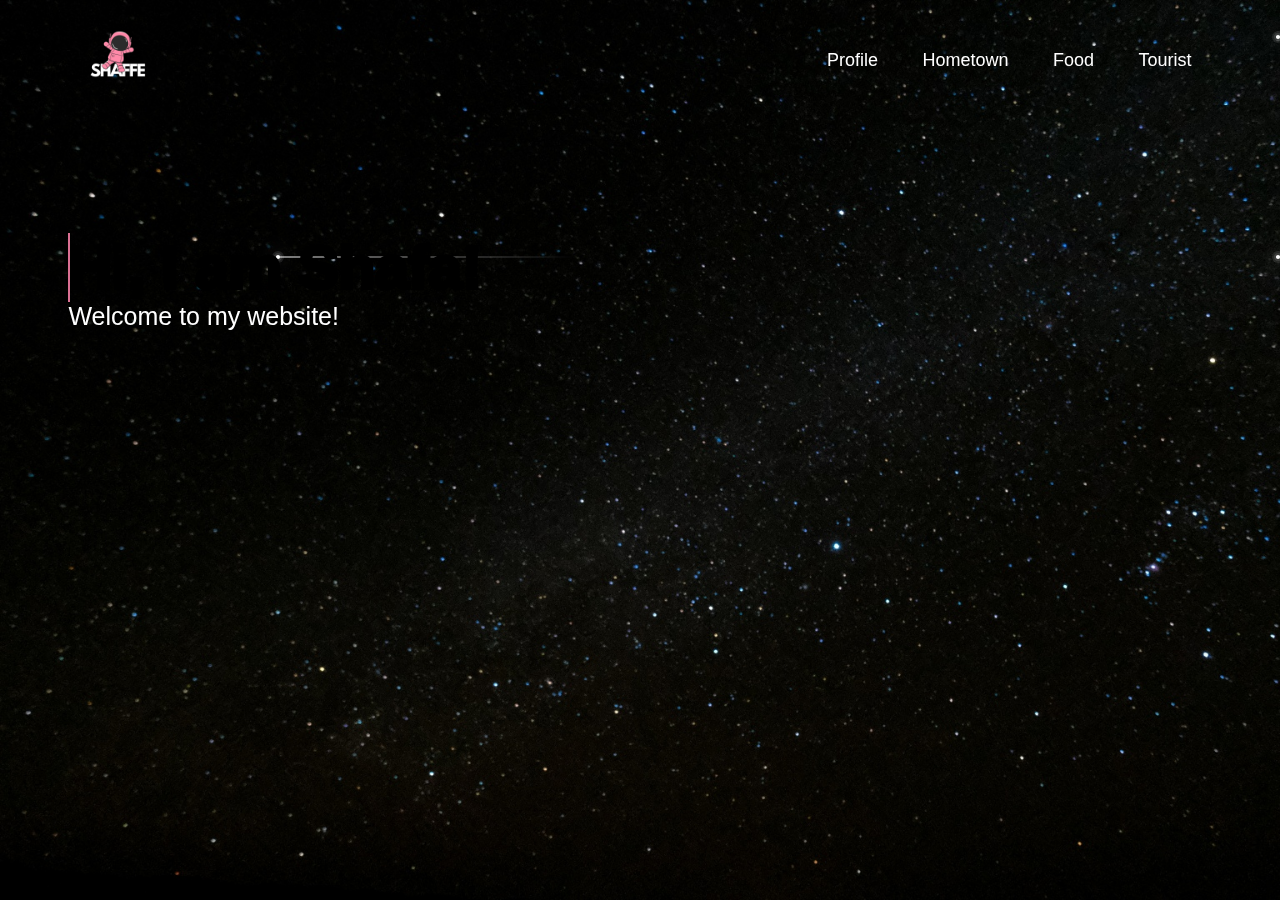
<file: index.html>
<!DOCTYPE html>
<html lang="en">
  <head>
    <meta charset="UTF-8" />
    <meta name="viewport" content="width=device-width, initial-scale=1.0" />
    <title>Profile Page</title>
    <link rel="stylesheet" href="index.css" />
    <link rel="stylesheet" href="starsfood.css" />
  </head>
  <body>
    <div id="stars">
      <span></span>
      <span></span>
      <span></span>
      <span></span>
      <span></span>
      <span></span>
      <span></span>
      <span></span>
      <span></span>
      <span></span>
      <span></span>
    </div>
    <div id="header">
      <div class="container">
        <nav class="nav-bar">
          <img src="images/shafalogo2.png" class="logo" />
          <ul class="nav-menu">
            <li class="nav-item">
              <a href="profile.html" class="nav-link">Profile</a>
            </li>
            <li><a href="hometown.html">Hometown</a></li>
            <li><a href="food.html">Food</a></li>
            <li><a href="tourist.html">Tourist</a></li>
          </ul>
        </nav>
        <div class="header-text">
          <h1 data-text="Hi, I am Shafa!">Hi, I am Shafa! <br /></h1>
          <p>Welcome to my website!</p>
        </div>
      </div>
    </div>
  </body>
</html>
</file>
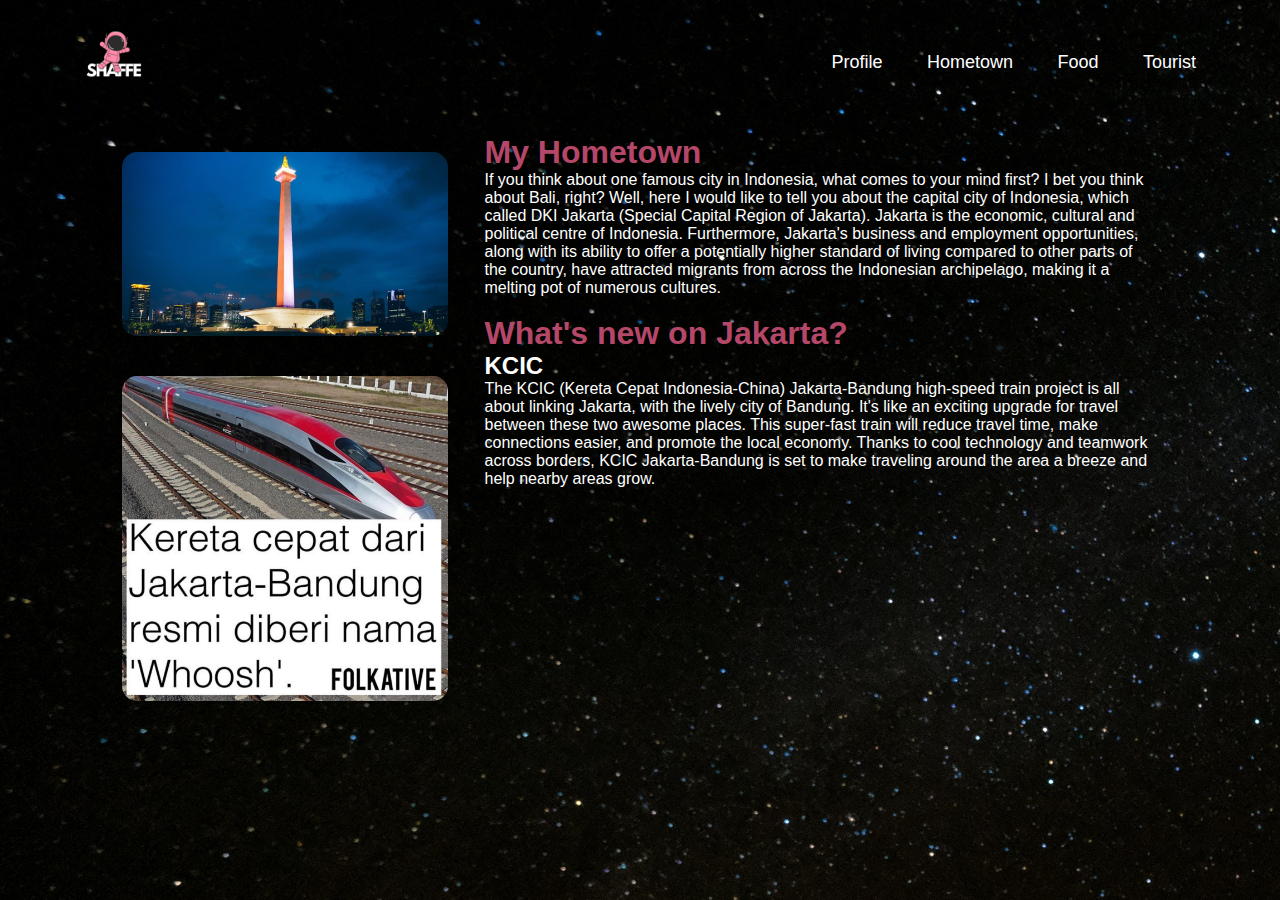
<file: hometown.html>
<!DOCTYPE html>
<html lang="en">
  <head>
    <meta charset="UTF-8" />
    <meta name="viewport" content="width=device-width, initial-scale=1.0" />
    <title>Hometown</title>
    <link rel="stylesheet" href="hometown.css" />
    
  </head>

  <body>
    <div id="header">
      <div class="container">
        <nav class="nav-bar">
          <a href="index.html">
            <img src="images/shafalogo2.png" class="logo" alt= "index.html">
          <ul class="nav-menu">
            <li class="nav-item">
              <a href="profile.html" class="nav-link">Profile</a>
            </li>
            <li><a href="hometown.html">Hometown</a></li>
            <li><a href="food.html">Food</a></li>
            <li><a href="tourist.html">Tourist</a></li>
          </ul>
        </nav>
    <div id="Hometown">
      <div class="container">
        <div class="row">
          <div class="Hometown-col-1">
<br>
            <img src="images/Monas.jpg" class ="animated" >
            <br>
            <br/>
            <br />
            <img src = "images/whoosh.jpg" class ="static">
          </div>
          <div class="Hometown-col-2">
            <h1 class="sub-title"><span>My Hometown</span></h1>
            <p>
              If you think about one famous city in Indonesia, what comes to
              your mind first? I bet you think about Bali, right? Well, here I
              would like to tell you about the capital city of Indonesia, which
              called DKI Jakarta (Special Capital Region of Jakarta). Jakarta is
              the economic, cultural and political centre of Indonesia.
              Furthermore, Jakarta's business and employment opportunities,
              along with its ability to offer a potentially higher standard of
              living compared to other parts of the country, have attracted
              migrants from across the Indonesian archipelago, making it a
              melting pot of numerous cultures.
            </p>
            <br />
            <h1 class="sub-title"><span>What's new on Jakarta?</span></h1>
            <h2><span>KCIC</span></h2>
            <p> The KCIC (Kereta Cepat Indonesia-China) Jakarta-Bandung high-speed train 
              project is all about linking Jakarta, with the lively city of Bandung. 
              It's like an exciting upgrade for travel between these two awesome places. 
              This super-fast train will reduce travel time, make connections easier, 
              and promote the local economy. 
              Thanks to cool technology and teamwork across borders, KCIC Jakarta-Bandung 
              is set to make traveling around the area a breeze and help nearby areas grow.</p>
          </div>
        </div>
      </div>
    </div>
  </body>
</html>
</file>
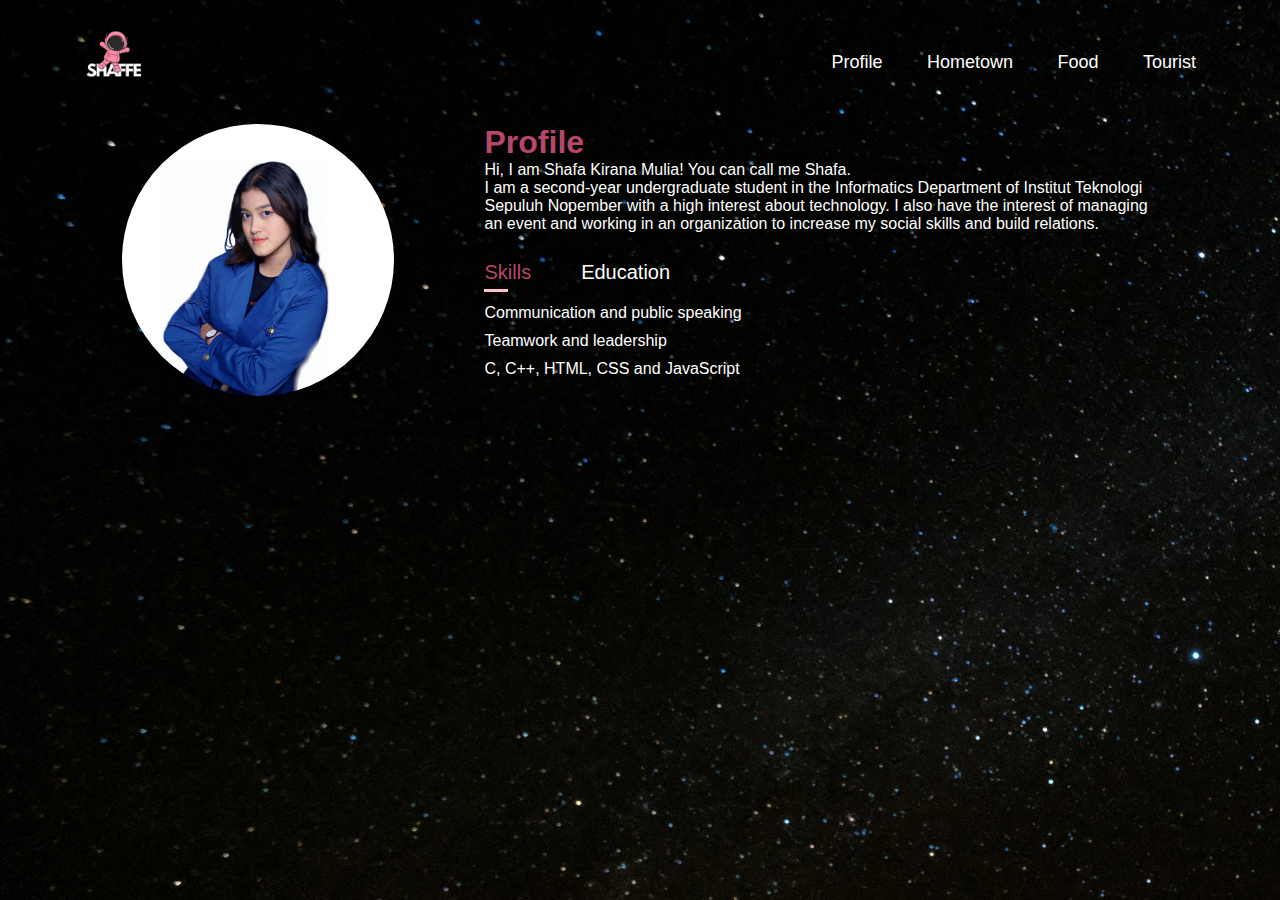
<file: profile.html>
<!DOCTYPE html>
<html lang="en">
  <head>
    <meta charset="UTF-8" />
    <meta name="viewport" content="width=device-width, initial-scale=1.0" />
    <title>Profile</title>
    <link rel="stylesheet" href="profile.css" />
  </head>
  <body>
    <div id="header">
      <div class="container">
        <nav class="nav-bar">
          <a href="index.html">
            <img src="images/shafalogo2.png" class="logo" alt= "index.html">
          </a>          
          <ul class="nav-menu">
            <li class="nav-item">
              <a href="profile.html" class="nav-link">Profile</a>
            </li>
            <li><a href="hometown.html">Hometown</a></li>
            <li><a href="food.html">Food</a></li>
            <li><a href="tourist.html">Tourist</a></li>
          </ul>
        </nav>
    <div id="Profile">
      <div class="container">
        <div class="row">
          <div class="Profile-col-1">
            <img src="images/formal.jpg" />
          </div>
          <div class="Profile-col-2">
            <h1 class="sub-title"><span>Profile</span></h1>
            
            <p>
              Hi, I am Shafa Kirana Mulia! You can call me Shafa. <br />
              I am a second-year undergraduate student in the Informatics
              Department of Institut Teknologi Sepuluh Nopember with a high
              interest about technology. I also have the interest of managing an
              event and working in an organization to increase my social skills
              and build relations.
            </p>
            <br>
            <div class="tab-titles">
              <p class="tab-links active-link" onclick="opentab('skills')">
                <span>Skills</span>
              </p>
              <p class="tab-links" onclick="opentab('education')">
                <span>Education</span>
              </p>

            </div>

            <div class="tab-contents active-tab" id="skills">
              <ul>
                <li>Communication and public speaking</li>
                <li>Teamwork and leadership</li>
                <li>C, C++, HTML, CSS and JavaScript</li>
              </ul>
            </div>
            <div class="tab-contents" id="education">
              <ul>
                <li><span>Institut Teknologi Sepuluh Nopember</span><br />2022-Now</li>
                <li><span>SMAT Krida Nusantara</span><br />2019-2022</li>
                
              </ul>
            </div>
          </div>
        </div>
      </div>
 

    </div>
    <script>
      var tablinks = document.getElementsByClassName("tab-links");
      var tabcontents = document.getElementsByClassName("tab-contents");
      function opentab(tabname) {
        for (tablink of tablinks) {
          tablink.classList.remove("active-link");
        }
        for (tabcontent of tabcontents) {
          tabcontent.classList.remove("active-tab");
        }
        event.currentTarget.classList.add("active-link");
        document.getElementById(tabname).classList.add("active-tab");
      }
    </script>
  </body>
</html>
</file>
<file: index.css>
@import url("https://fonts.cdnfonts.com/css/poppins");
* {
  margin: 0;
  padding: 0;
  font-family: "Poppins", sans-serif;
  box-sizing: border-box;
}

body {
  display: flex;
  overflow: hidden;
  justify-content: center;
  align-items: center;
  min-height: 100%;
  background-size: cover;
  background-position-x: center;
  background-image: url(images/galaxy.jpg);
  color: #fff;
}

#header {
  width: 95%;
  height: 100vh;
}
.container {
  padding: 10px 3%;
}

nav {
  display: flex;
  align-items: center;
  justify-content: space-between;
  flex-wrap: wrap;
}

nav ul li {
  display: inline-block;
  list-style: none;
  margin: 10px 20px;
}

nav ul li a {
  color: white;
  text-decoration: none;
  font-size: 18px;
  position: relative;
}

nav ul li a::after {
  content: "";
  width: 0;
  height: 3px;
  background: lightsalmon;
  position: absolute;
  left: 0;
  bottom: -6px;
  transition: 0.5s;
}

nav ul li a:hover::after {
  width: 100%;
}
.logo {
  width: 100px;
}

.header-text {
  margin-top: 8%;
  font-size: 25px;
  overflow: hidden;
  white-space: nowrap;
  position: relative;
}
.header-text h1 {
  position: relative;
  color: black;
  -webkit-text-stroke: 0.3vw black;
  font-size: 60px;
  margin-top: 32px;
}
.header-text h1::before {
  content: attr(data-text);
  position: absolute;
  top: 0;
  left: 0;
  width: 0;
  height: 100%;
  color: palevioletred;
  -webkit-text-stroke: 0vw black;
  border-right: 2px solid palevioletred;
  overflow: hidden;
  animation: animate 6s linear infinite;
}

@keyframes animate {
  0%,
  10%,
  100% {
    width: 0;
  }
  70%,
  90% {
    width: 40%;
  }
}
</file>
<file: starsfood.css>
#stars {
  position: fixed;
  top: -5%;
  left: 0;
  width: 100%;
  height: 100%;
  display: flex;
  justify-content: center;
  align-items: center;
  pointer-events: none;
  z-index: -1;
  flex-direction: column;
}

#stars span {
  position: absolute;
  top: 50%;
  left: 50%;
  background: #fff;
  width: 4px;
  height: 4px;
  border-radius: 50%;
  box-shadow: 0 0 0 4px rgba(255, 255, 255, 0.1),
    0 0 0 2px rgba(255, 255, 255, 0.1), 0 0 20px rgba(255, 255, 255, 1);
  animation: starAnimate 3s linear infinite;
}

#stars span::before {
  content: "";
  position: absolute;
  top: 50%;
  transform: translateY(-50%);
  width: 300px;
  height: 1px;
  background: linear-gradient(90deg, #fff, transparent);
}

@keyframes starAnimate {
  0% {
    transform: rotate(315deg) translateX(0);
    opacity: 1;
  }
  70% {
    opacity: 1;
  }
  100% {
    transform: rotate(315deg) translateX(-1000px);
    opacity: 0;
  }
}

#stars span:nth-child(1) {
  top: 0;
  right: 0;
  left: initial;
  animation-delay: 0;
  animation-duration: 1s;
}

#stars span:nth-child(2) {
  top: 0;
  right: 80px;
  left: initial;
  animation-delay: 0.2s;
  animation-duration: 3s;
}

#stars span:nth-child(3) {
  top: 80px;
  right: 0px;
  left: initial;
  animation-delay: 0.4s;
  animation-duration: 2s;
}

#stars span:nth-child(4) {
  top: 0px;
  right: 180px;
  left: initial;
  animation-delay: 0.6s;
  animation-duration: 1.5s;
}

#stars span:nth-child(5) {
  top: 0px;
  right: 400px;
  left: initial;
  animation-delay: 0.8s;
  animation-duration: 2.5s;
}

#stars span:nth-child(6) {
  top: 0px;
  right: 600px;
  left: initial;
  animation-delay: 1s;
  animation-duration: 3s;
}
#stars span:nth-child(7) {
  top: 300px;
  right: 0px;
  left: initial;
  animation-delay: 1.2s;
  animation-duration: 1.75s;
}
#stars span:nth-child(8) {
  top: 0px;
  right: 700px;
  left: initial;
  animation-delay: 1.4s;
  animation-duration: 1.25s;
}

#stars span:nth-child(9) {
  top: 300px;
  right: 1000px;
  left: initial;
  animation-delay: 0.75s;
  animation-duration: 2.25s;
}
#stars span:nth-child(10) {
  top: 0px;
  right: 450px;
  left: initial;
  animation-delay: 2.75s;
  animation-duration: 2.25s;
}

#stars span:nth-child(11) {
  top: 1000px;
  right: 0px;
  left: initial;
  animation-delay: 2.75s;
  animation-duration: 2.25s;
}
</file>
<file: hometown.css>
@import url("https://fonts.cdnfonts.com/css/poppins");
* {
  margin: 0;
  padding: 0;
  font-family: "Poppins", sans-serif;
  box-sizing: border-box;
}

body {
  background-size: cover;
  background-position-x: center;
  background: #080808;
  color: #fff;
  background-image: url(images/galaxy.jpg);
}
.container {
  padding: 10px 5%;
}

nav {
  display: flex;
  align-items: center;
  justify-content: space-between;
  flex-wrap: wrap;
}

nav ul li {
  display: inline-block;
  list-style: none;
  margin: 10px 20px;
}

nav ul li a {
  color: white;
  text-decoration: none;
  font-size: 18px;
  position: relative;
}

nav ul li a::after {
  content: "";
  width: 0;
  height: 3px;
  background: lightsalmon;
  position: absolute;
  left: 0;
  bottom: -6px;
  transition: 0.5s;
}

nav ul li a:hover::after {
  width: 100%;
}
.logo {
  width: 100px;
}
#Hometown {
  padding: 10px 0;
  color: white;
}

.row {
  display: flex;
  justify-content: space-between;
  flex-wrap: wrap;
}

.Hometown-col-1 {
  flex-basis: 35%;
}

.Hometown-col-1 img.animated {
  animation: animate 4.5s linear infinite;
  width: 90%;
  border-radius: 15px;
}

.Hometown-col-1 img.static {
  width: 90%;
  border-radius: 15px;
}
.Hometown-col-2 {
  flex-basis: 65%;
}
.sub-title {
  font-size: 60 px;
  color: #fff;
}

.sub-title span {
  color: #b54769;
}

@keyframes animate {
  0% {
    filter: hue-rotate(0deg);
  }
  100% {
    filter: hue-rotate(360deg);
  }
}
</file>
<file: profile.css>
@import url("https://fonts.cdnfonts.com/css/poppins");
* {
  margin: 0;
  padding: 0;
  font-family: "Poppins", sans-serif;
  box-sizing: border-box;
}

body {
  background-size: cover;
  background-position-x: center;
  background: #080808;
  color: #fff;
  background-image: url(images/galaxy.jpg);
}
.container {
  padding: 10px 5%;
}

nav {
  display: flex;
  align-items: center;
  justify-content: space-between;
  flex-wrap: wrap;
}

nav ul li {
  display: inline-block;
  list-style: none;
  margin: 10px 20px;
}

nav ul li a {
  color: white;
  text-decoration: none;
  font-size: 18px;
  position: relative;
}

nav ul li a::after {
  content: "";
  width: 0;
  height: 3px;
  background: lightsalmon;
  position: absolute;
  left: 0;
  bottom: -6px;
  transition: 0.5s;
}

nav ul li a:hover::after {
  width: 100%;
}
.logo {
  width: 100px;
}

#about {
  padding: 80px 0;
  color: #ababab;
}

.row {
  display: flex;
  justify-content: space-between;
  flex-wrap: wrap;
}

.Profile-col-1 {
  flex-basis: 35%;
}

.Profile-col-1 img {
  width: 75%;
  border-radius: 50%;
}
.Profile-col-2 {
  flex-basis: 65%;
}

.sub-title {
  font-size: 60 px;
  color: #fff;
}

.sub-title span {
  color: #b54769;
}

.tab-titles {
  display: flex;
  margin: 10px 0 20px;
}

.tab-links {
  margin-right: 50px;
  font-size: 20px;
  cursor: pointer;
  position: relative;
}

.tab-links::after {
  content: "";
  width: 0;
  height: 3px;
  background: pink;
  position: absolute;
  left: 0;
  bottom: -8px;
  transition: 0.5s;
}

.tab-links.active-link::after {
  width: 50%;
}

.tab-links.active-link {
  color: #b54769;
}

.tab-contents ul li {
  list-style: none;
  margin: 10px 0;
}

.tab-contents ul li span {
  color: #b54769;
  font-size: 18px;
}

.tab-contents {
  display: none;
}

.tab-contents.active-tab {
  display: block;
}
</file>
